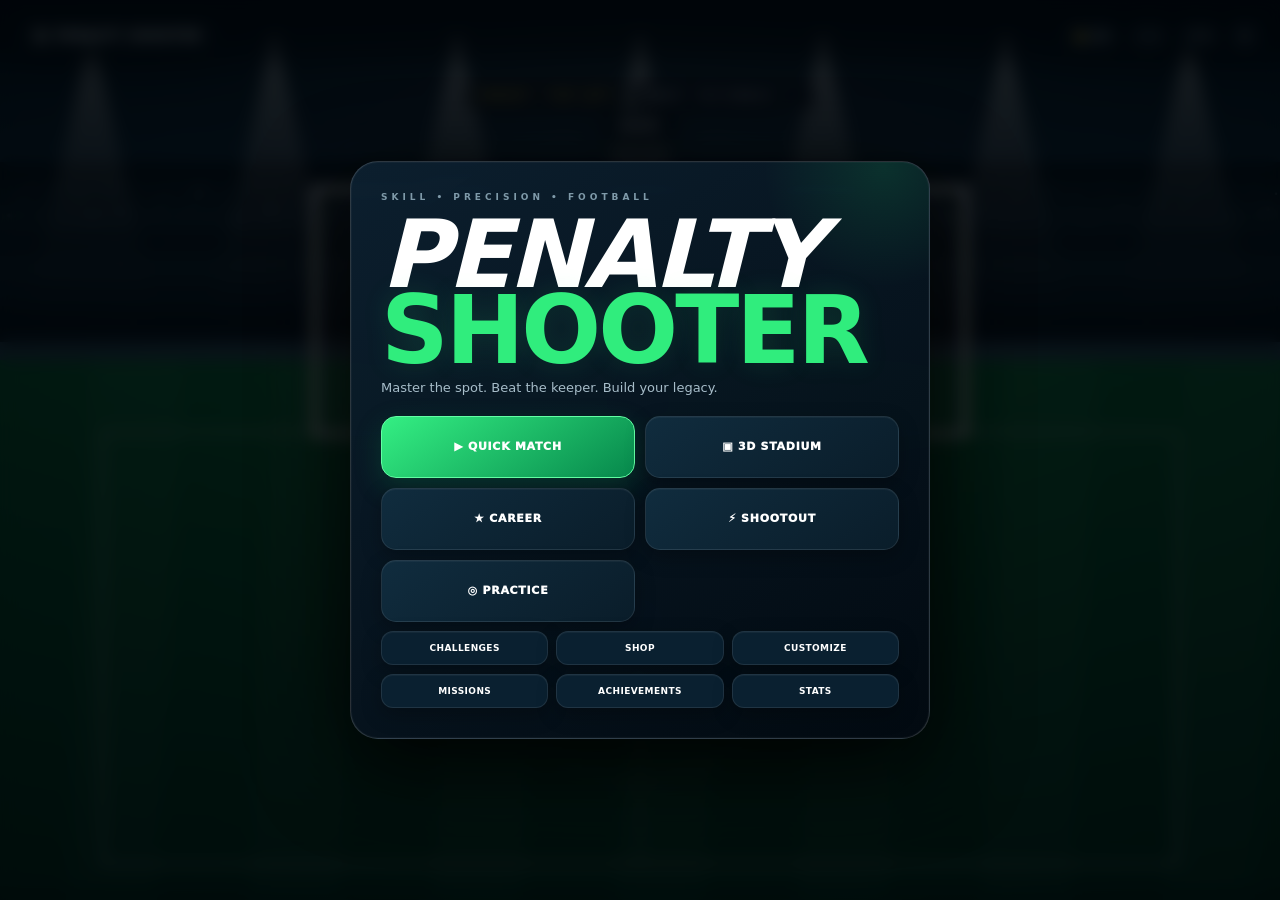
<file: index.html>
<!doctype html><html lang="en"><head>
<meta charset="utf-8"><meta name="viewport" content="width=device-width,initial-scale=1,maximum-scale=1,user-scalable=no,viewport-fit=cover">
<meta name="theme-color" content="#07111d"><link rel="manifest" href="manifest.webmanifest"><link rel="stylesheet" href="style.css"><title>Penalty Shooter — Ultimate Edition</title></head><body>
<canvas id="gameCanvas"></canvas>
<header id="hud"><div class="topbar"><button id="brandBtn" class="brand">⚽ PENALTY SHOOTER</button><div class="topStats"><span>🪙 <b id="coins">250</b></span><span>LV <b id="level">1</b></span><span>XP <b id="xp">0</b></span><button id="settingsBtn" class="iconBtn">⚙</button></div></div>
<div id="matchHud" class="matchHud hidden"><span>GOALS <b id="goals">0</b></span><span>SHOTS <b id="shots">0</b></span><span>SCORE <b id="score">0</b></span><span>STREAK <b id="streak">0</b></span><span>COMBO <b id="combo">×1</b></span></div><div id="message" class="message">READY</div><div id="powerWrap" class="power hidden"><small>SHOT POWER</small><div><i id="powerFill"></i></div></div></header>
<section id="menu" class="screen"><div class="menuPanel"><div class="eyebrow">SKILL • PRECISION • FOOTBALL</div><h1>PENALTY<br><em>SHOOTER</em></h1><p class="tagline">Master the spot. Beat the keeper. Build your legacy.</p><div class="homeGrid"><button class="big primary" data-action="quick">▶ QUICK MATCH</button><button class="big" onclick="location.href='./3d.html'">▣ 3D STADIUM</button><button class="big" data-action="career">★ CAREER</button><button class="big" data-action="shootout">⚡ SHOOTOUT</button><button class="big" data-action="practice">◎ PRACTICE</button></div><div class="homeRow"><button data-panel="challenges">CHALLENGES</button><button data-panel="shop">SHOP</button><button data-panel="customize">CUSTOMIZE</button></div><div class="homeRow"><button data-panel="missions">MISSIONS</button><button data-panel="achievements">ACHIEVEMENTS</button><button data-panel="stats">STATS</button></div><button id="installBtn" class="install hidden">⬇ INSTALL PENALTY SHOOTER</button></div></section>
<section id="gameUI" class="gameUI hidden"><div class="controls"><button id="curveLeft">↶<small>CURVE</small></button><button id="curveRight">↷<small>CURVE</small></button><button id="shootBtn" class="shoot">SHOOT<small>HOLD</small></button></div><button id="pauseBtn" class="pause">Ⅱ</button></section>
<section id="result" class="screen hidden"><div class="panel"><div id="resultBadge" class="resultBadge">GOAL</div><h2 id="resultTitle">GOAL!</h2><p id="resultText"></p><div id="rewardText" class="reward"></div><button id="nextBtn" class="primary">NEXT SHOT</button><button id="restartBtn">RESTART</button><button id="menuBtn">MENU</button></div></section>
<section id="pauseScreen" class="screen hidden"><div class="panel"><h2>PAUSED</h2><button id="resumeBtn" class="primary">RESUME</button><button id="pauseRestart">RESTART</button><button data-panel="settings">SETTINGS</button><button id="pauseQuit">QUIT</button></div></section>
<section id="stats" class="screen hidden"><div class="panel wide"><button class="close" data-close>×</button><h2>PLAYER STATS</h2><div class="statGrid" id="statsGrid"></div></div></section>
<section id="shop" class="screen hidden"><div class="panel wide"><button class="close" data-close>×</button><h2>SHOP</h2><div class="shopTabs" id="shopTabs"></div><div id="shopGrid" class="cardGrid"></div></div></section>
<section id="customize" class="screen hidden"><div class="panel wide"><button class="close" data-close>×</button><h2>CUSTOMIZE</h2><div class="previewBox" id="customPreview">PLAYER LOADOUT</div><div class="cardGrid" id="customGrid"></div></div></section>
<section id="challenges" class="screen hidden"><div class="panel wide"><button class="close" data-close>×</button><h2>CHALLENGES</h2><div id="challengeGrid" class="cardGrid"></div></div></section>
<section id="missions" class="screen hidden"><div class="panel wide"><button class="close" data-close>×</button><h2>DAILY MISSIONS</h2><div id="missionGrid" class="cardGrid"></div></div></section>
<section id="achievements" class="screen hidden"><div class="panel wide"><button class="close" data-close>×</button><h2>ACHIEVEMENTS</h2><div id="achievementGrid" class="cardGrid"></div></div></section>
<section id="settings" class="screen hidden"><div class="panel"><button class="close" data-close>×</button><h2>SETTINGS</h2><label class="toggle">Sound <input id="soundToggle" type="checkbox" checked></label><label class="toggle">Music <input id="musicToggle" type="checkbox"></label><label class="toggle">Vibration <input id="vibeToggle" type="checkbox" checked></label><label class="toggle">Camera effects <input id="cameraToggle" type="checkbox" checked></label><label class="toggle">Reduced motion <input id="motionToggle" type="checkbox"></label><label class="selectRow">Graphics <select id="graphicsSelect"><option>LOW</option><option selected>MEDIUM</option><option>HIGH</option></select></label><button id="resetBtn" class="danger">RESET ALL PROGRESS</button></div></section>
<script src="game.js?v=2"></script><script>if("serviceWorker"in navigator)addEventListener("load",()=>navigator.serviceWorker.register("./sw.js").catch(()=>{}));</script></body></html>
</file>
<file: style.css>
*{box-sizing:border-box}html,body{margin:0;width:100%;height:100%;overflow:hidden;background:#040a10;color:#fff;font-family:Inter,system-ui,-apple-system,BlinkMacSystemFont,"Segoe UI",Arial,sans-serif;touch-action:none;user-select:none}button,input,select{font:inherit}button{color:inherit;border:0;cursor:pointer;touch-action:manipulation}#gameCanvas{position:fixed;inset:0;width:100%;height:100%;display:block}.hidden{display:none!important}

/* ===== HUD ===== */
#hud{position:fixed;inset:0;z-index:5;pointer-events:none}.topbar{height:72px;padding:10px 18px;display:flex;align-items:center;justify-content:space-between;background:linear-gradient(180deg,#02060cf2 0%,#02060cb8 55%,transparent 100%)}.brand{background:rgba(6,16,25,.76);border:1px solid #ffffff18;border-radius:14px;padding:10px 14px;font-weight:1000;letter-spacing:1.3px;font-size:12px;box-shadow:0 8px 30px #0008;pointer-events:auto}.brand::first-letter{color:#31ee80}.topStats{display:flex;gap:6px;align-items:center}.topStats span,.iconBtn{background:rgba(7,20,31,.88);border:1px solid #ffffff1a;border-radius:12px;padding:8px 10px;font-size:10px;box-shadow:0 7px 24px #0007}.topStats span:first-child{color:#ffd84c}.topStats b{color:#fff}.iconBtn{pointer-events:auto;font-size:14px;padding:7px 10px}.matchHud{display:flex;justify-content:center;gap:6px;margin-top:1px}.matchHud span{background:rgba(4,14,23,.88);border:1px solid #ffffff18;border-radius:11px;padding:7px 10px;font-size:8px;letter-spacing:.7px;box-shadow:0 7px 25px #0006}.matchHud b{font-size:12px;margin-left:2px}.message{position:absolute;top:112px;left:50%;transform:translateX(-50%);padding:8px 15px;border-radius:999px;background:#071724e8;border:1px solid #ffffff20;font-size:10px;font-weight:1000;letter-spacing:1px;white-space:nowrap;box-shadow:0 8px 25px #0008}.message.good{background:#07894eec}.message.bad{background:#a51e3dec}.message.gold{background:#c8890aec;color:#140d02}.power{position:absolute;bottom:14px;left:50%;transform:translateX(-50%);width:min(430px,65vw);text-align:center;filter:drop-shadow(0 4px 12px #0008)}.power small{font-size:8px;font-weight:1000;letter-spacing:2px}.power>div{height:11px;background:#081018;border-radius:99px;overflow:hidden;border:1px solid #ffffff30;margin-top:5px;padding:1px}.power i{display:block;height:100%;width:25%;border-radius:99px;background:linear-gradient(90deg,#18d56d 0%,#d8ef48 62%,#ff514f 100%)}

/* ===== SCREENS ===== */
.screen{position:fixed;z-index:20;inset:0;display:grid;place-items:center;padding:18px;background:rgba(1,5,9,.82);backdrop-filter:blur(8px)}.panel,.menuPanel{width:min(580px,94vw);max-height:94vh;overflow:auto;padding:30px;border:1px solid #ffffff20;border-radius:28px;background:linear-gradient(145deg,rgba(13,35,51,.98),rgba(4,13,21,.98));box-shadow:0 30px 110px #000e;text-align:center}.wide{width:min(940px,96vw)}.menuPanel{text-align:left;position:relative;overflow:hidden}.menuPanel:before{content:"";position:absolute;inset:-120px -80px auto auto;width:250px;height:250px;background:radial-gradient(circle,#20e87520,transparent 68%);pointer-events:none}.eyebrow{font-size:9px;letter-spacing:4px;color:#7f9aa9;font-weight:900}.menuPanel h1{position:relative;font-size:clamp(58px,10vw,94px);line-height:.8;margin:15px 0 12px;font-style:italic;letter-spacing:-3px}.menuPanel h1 em{color:#30ed7d;font-style:normal;text-shadow:0 0 28px #30ed7d22}.tagline{color:#a7bdc9;margin:0 0 21px;font-size:13px}.homeGrid{display:grid;grid-template-columns:1fr 1fr;gap:10px}.homeGrid .big{min-height:62px}.homeGrid button,.homeRow button,.panel>button:not(.primary):not(.close){transition:transform .12s ease,background .12s ease,border-color .12s ease}.homeGrid button:hover,.homeRow button:hover,.card button:hover{transform:translateY(-2px);background:#123249}.homeGrid .big{background:linear-gradient(145deg,#102c3e,#0a1d2a);border:1px solid #ffffff18;border-radius:15px;font-size:11px;font-weight:1000;letter-spacing:.7px}.primary{background:linear-gradient(145deg,#34ef83,#07884c)!important;border:1px solid #63ffa4!important;box-shadow:0 10px 28px #08a65336!important}.homeRow{display:grid;grid-template-columns:repeat(3,1fr);gap:8px;margin-top:9px}.homeRow button,.panel>button:not(.primary):not(.close),.shopTabs button{background:#0a2030;border:1px solid #ffffff17;border-radius:12px;padding:11px 8px;font-weight:900;font-size:9px;letter-spacing:.4px}.install{width:100%;margin-top:13px;padding:13px;border-radius:13px;background:linear-gradient(145deg,#ffe05a,#c88908);color:#151005;font-weight:1000;box-shadow:0 8px 24px #c8890830}

/* ===== IN-GAME CONTROLS ===== */
.gameUI{position:fixed;inset:0;z-index:22;pointer-events:none}.controls{position:absolute;left:0;right:0;bottom:14px;height:105px}.controls button{position:absolute;pointer-events:auto;width:60px;height:60px;border-radius:50%;background:rgba(4,14,23,.88);border:1px solid #ffffff35;font-size:21px;box-shadow:0 8px 28px #0009}.controls button:active{transform:scale(.94)}.controls small{display:block;font-size:6px;letter-spacing:1px;color:#9fb3bf}.controls #curveLeft{right:157px;bottom:20px}.controls #curveRight{right:93px;bottom:51px}.controls .shoot{right:8px;bottom:3px;width:88px;height:88px;background:linear-gradient(145deg,#ffe766,#c68608);border:2px solid #fff3a7;color:#171006;font-weight:1000;font-size:13px;box-shadow:0 10px 35px #c98b0a55}.controls .shoot small{color:#332508}.pause{position:absolute;top:82px;right:13px;pointer-events:auto;width:42px;height:42px;border-radius:13px;background:rgba(4,14,23,.86);border:1px solid #ffffff25;font-size:15px;box-shadow:0 8px 22px #0007}

/* ===== PANELS/CARDS ===== */
.panel h2{margin:0 0 20px;font-size:25px;letter-spacing:1px}.resultBadge{display:inline-block;padding:7px 13px;border-radius:99px;background:#0d8c50;font-size:9px;font-weight:1000;letter-spacing:1px}.reward{min-height:22px;color:#ffd84c;font-weight:1000}.statGrid{display:grid;grid-template-columns:repeat(3,1fr);gap:10px;text-align:left}.statGrid div,.card{background:linear-gradient(145deg,#0a2030,#081723);border:1px solid #ffffff12;border-radius:15px;padding:14px;box-shadow:0 8px 22px #0005}.statGrid div{min-height:76px}.statGrid b{display:block;font-size:21px;margin-top:5px;color:#35e77c}.shopTabs{display:flex;gap:7px;overflow:auto;margin-bottom:13px;padding-bottom:2px}.shopTabs button{white-space:nowrap}.shopTabs button.active{outline:2px solid #31e978;background:#103b2a}.cardGrid{display:grid;grid-template-columns:repeat(auto-fit,minmax(155px,1fr));gap:10px}.card h3{margin:0 0 5px;font-size:14px}.card p{margin:4px 0;color:#9fb3bf;font-size:10px;line-height:1.45}.card button{width:100%;margin-top:9px;padding:10px;border-radius:10px;background:#0d7045;font-weight:1000;font-size:10px}.card button.locked{background:#24313a;color:#9aa9b2}.previewBox{margin-bottom:13px;padding:28px;border-radius:17px;background:radial-gradient(circle at 50% 25%,#164b36,#102337 65%);border:1px solid #ffffff15;font-size:22px;font-weight:1000}.toggle,.selectRow{display:flex;justify-content:space-between;align-items:center;padding:14px 4px;border-bottom:1px solid #ffffff12;color:#dce8ed;font-size:13px}.toggle input{accent-color:#27e878;transform:scale(1.15)}select{background:#0a1b28;color:#fff;border:1px solid #ffffff20;border-radius:8px;padding:6px 9px}.danger{margin-top:20px!important;background:#8f2033!important}.close{float:right!important;font-size:22px!important;padding:3px 10px!important;background:transparent!important;border:0!important}

/* ===== MOBILE ===== */
@media(max-width:600px){.topbar{height:62px;padding:7px 8px}.brand{font-size:9px;padding:8px 9px;border-radius:11px}.topStats{gap:3px}.topStats span,.iconBtn{padding:6px 7px;font-size:8px;border-radius:9px}.iconBtn{font-size:12px}.matchHud{gap:3px;margin-top:0}.matchHud span{padding:5px 6px;font-size:6px;border-radius:8px}.matchHud b{font-size:10px}.message{top:92px;font-size:8px;padding:7px 11px}.menuPanel,.panel{padding:20px;border-radius:22px}.menuPanel h1{font-size:48px;letter-spacing:-2px}.tagline{font-size:11px}.homeGrid{grid-template-columns:1fr;gap:8px}.homeGrid .big{min-height:53px}.homeRow{gap:6px}.homeRow button{font-size:7px;padding:10px 3px}.statGrid{grid-template-columns:repeat(2,1fr)}.cardGrid{grid-template-columns:repeat(2,1fr);gap:7px}.card{padding:11px}.card h3{font-size:12px}.card p{font-size:9px}.power{width:76vw}.controls{bottom:8px}.controls #curveLeft{right:146px}.controls #curveRight{right:82px}.controls .shoot{right:5px;width:80px;height:80px}.pause{top:70px;right:8px}.panel h2{font-size:21px}.screen{padding:10px}}
@media(max-width:360px){.topStats span:nth-child(3){display:none}.homeRow button{font-size:6px}.controls #curveLeft{right:133px}.controls #curveRight{right:71px}.controls .shoot{width:72px;height:72px}}
@media(max-width:600px){
  html,body{width:100%;min-width:0;overflow:hidden;overscroll-behavior:none;-webkit-user-select:none;user-select:none}
  #gameCanvas{width:100vw!important;height:100dvh!important;touch-action:none}
  .topbar{height:58px;padding:calc(env(safe-area-inset-top) + 5px) 7px 5px;align-items:flex-start}
  .brand{font-size:8px;padding:7px 8px;border-radius:10px;white-space:nowrap;max-width:43vw;overflow:hidden;text-overflow:ellipsis}
  .topStats{gap:3px;max-width:55vw;justify-content:flex-end}
  .topStats span,.iconBtn{padding:6px 6px;font-size:7px;border-radius:8px;min-height:32px;display:flex;align-items:center;justify-content:center}
  .iconBtn{font-size:12px;min-width:32px}
  .matchHud{gap:3px;margin-top:1px;padding:0 6px;flex-wrap:nowrap}
  .matchHud span{padding:5px 6px;font-size:6px;border-radius:8px;flex:1;min-width:0;text-align:center}
  .matchHud b{font-size:9px}
  .message{top:calc(env(safe-area-inset-top) + 91px);font-size:8px;padding:6px 10px;max-width:84vw;overflow:hidden;text-overflow:ellipsis}
  .power{bottom:calc(env(safe-area-inset-bottom) + 112px);width:68vw;z-index:7}
  .power small{font-size:7px}.power>div{height:9px;margin-top:4px}
  .gameUI{inset:0;z-index:22}
  .controls{bottom:calc(env(safe-area-inset-bottom) + 7px);height:92px}
  .controls button{width:54px;height:54px;font-size:19px}
  .controls small{font-size:5px}
  .controls #curveLeft{right:132px;bottom:18px}
  .controls #curveRight{right:73px;bottom:39px}
  .controls .shoot{right:7px;bottom:0;width:76px;height:76px;font-size:12px}
  .pause{top:calc(env(safe-area-inset-top) + 61px);right:7px;width:38px;height:38px;border-radius:11px;font-size:14px}
  .screen{padding:8px;align-items:center;overflow:auto}
  .menuPanel,.panel{width:min(94vw,520px);max-height:92dvh;padding:17px;border-radius:19px}
  .menuPanel h1{font-size:43px;line-height:.82;margin:11px 0 9px}
  .eyebrow{font-size:7px;letter-spacing:2.5px}.tagline{font-size:10px;margin-bottom:14px}
  .homeGrid{grid-template-columns:1fr 1fr;gap:6px}.homeGrid .big{min-height:48px;font-size:8px;padding:8px 5px}
  .homeGrid .big:first-child{grid-column:1/-1}
  .homeRow{grid-template-columns:repeat(3,1fr);gap:5px;margin-top:6px}.homeRow button{font-size:6px;padding:9px 2px;min-height:38px}
  .install{font-size:8px;padding:11px;margin-top:8px}
  .panel h2{font-size:19px;margin-bottom:13px}.statGrid{grid-template-columns:repeat(2,1fr);gap:6px}.statGrid div{min-height:62px;padding:10px;font-size:9px}.statGrid b{font-size:17px}
  .cardGrid{grid-template-columns:1fr 1fr;gap:6px}.card{padding:9px;border-radius:11px}.card h3{font-size:10px}.card p{font-size:8px}.card button{padding:9px 5px;font-size:8px;min-height:38px}
  .previewBox{padding:18px;font-size:16px}.toggle,.selectRow{padding:11px 2px;font-size:11px}
}
@media(max-width:360px){
  .topStats span:nth-child(3){display:none}.brand{max-width:40vw}.topStats{max-width:58vw}
  .controls #curveLeft{right:119px}.controls #curveRight{right:62px}.controls .shoot{width:70px;height:70px}
  .power{bottom:calc(env(safe-area-inset-bottom) + 104px);width:72vw}
  .menuPanel h1{font-size:38px}.homeGrid .big{min-height:44px}
}
@media(orientation:landscape) and (max-height:520px){
  .topbar{height:46px;padding-top:4px}.matchHud{margin-top:-2px}.message{top:61px}.pause{top:49px}
  .power{bottom:calc(env(safe-area-inset-bottom) + 70px);width:42vw}.controls{bottom:calc(env(safe-area-inset-bottom) + 3px);height:66px}.controls #curveLeft{right:122px;bottom:7px}.controls #curveRight{right:67px;bottom:18px}.controls .shoot{width:60px;height:60px}
}

/* ===== VISUAL POLISH ===== */
body:before{content:"";position:fixed;inset:0;z-index:1;pointer-events:none;background:radial-gradient(circle at 50% 45%,transparent 30%,#00000035 100%);mix-blend-mode:multiply}
#gameCanvas{filter:saturate(1.08) contrast(1.04)}
.panel,.menuPanel{border-color:#ffffff28;background:linear-gradient(145deg,rgba(12,32,48,.96),rgba(2,10,17,.98));box-shadow:0 24px 90px #000e,0 0 0 1px #ffffff08 inset}
.menuPanel:after{content:"";position:absolute;inset:0;pointer-events:none;background:linear-gradient(115deg,transparent 25%,#ffffff05 50%,transparent 75%);transform:translateX(-120%);animation:panelSheen 7s ease-in-out infinite}
@keyframes panelSheen{0%,65%{transform:translateX(-120%)}85%,100%{transform:translateX(120%)}}
.homeGrid .big,.homeRow button,.panel>button:not(.primary):not(.close){box-shadow:0 7px 20px #0004,0 1px 0 #ffffff0a inset}
.homeGrid .big:hover,.homeRow button:hover,.card button:hover{box-shadow:0 10px 26px #0006,0 0 18px #28e87918}
.resultBadge{box-shadow:0 0 24px #16d96b28}
.message{box-shadow:0 8px 30px #000a,0 0 22px #1fe77a10}
</file>
